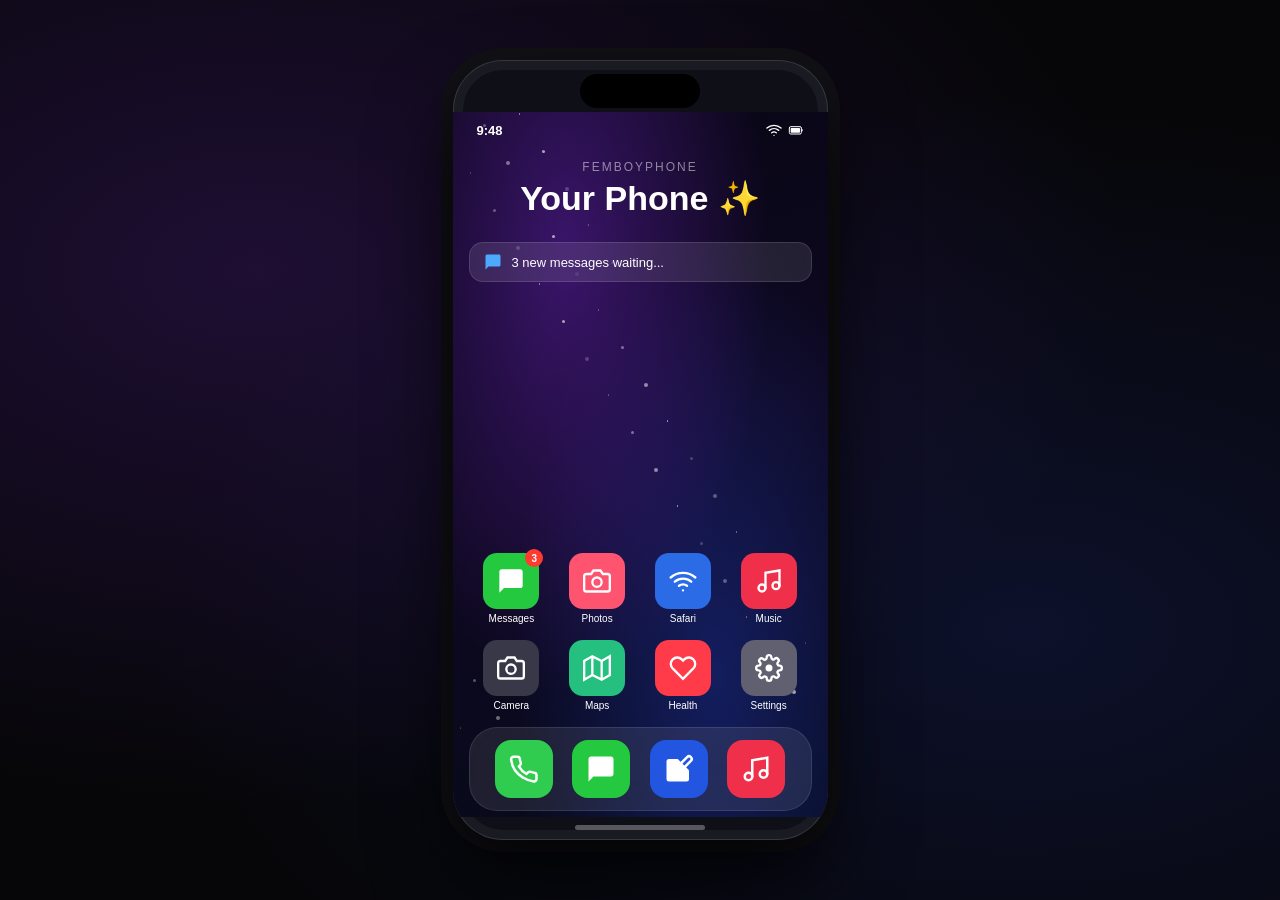
<file: FemboyPhone-Web/index.html>
<!DOCTYPE html>
<html lang="en">
<head>
  <meta charset="UTF-8">
  <meta name="viewport" content="width=device-width, initial-scale=1.0, viewport-fit=cover, maximum-scale=1.0, user-scalable=no">

  <!-- PWA – iOS -->
  <meta name="apple-mobile-web-app-capable" content="yes">
  <meta name="apple-mobile-web-app-status-bar-style" content="black-translucent">
  <meta name="apple-mobile-web-app-title" content="FemboyPhone">
  <link rel="apple-touch-icon" href="icon-192.png">

  <!-- PWA – standard -->
  <link rel="manifest" href="manifest.json">
  <meta name="theme-color" content="#0f0f18">

  <title>FemboyPhone</title>
  <link rel="stylesheet" href="style.css">
</head>
<body>
  <div id="app">
    <!-- Phone shell -->
    <div class="phone">
      <div class="dynamic-island">
        <div class="dynamic-island__pill"></div>
      </div>
      <!-- All screen content goes here -->
      <div class="screen" id="phone-screen"></div>
      <div class="home-bar">
        <div class="home-bar__line"></div>
      </div>
    </div>
  </div>

  <script src="story.js"></script>
  <script src="game.js"></script>
  <script src="views.js"></script>
  <script src="app.js"></script>
</body>
</html>
</file>
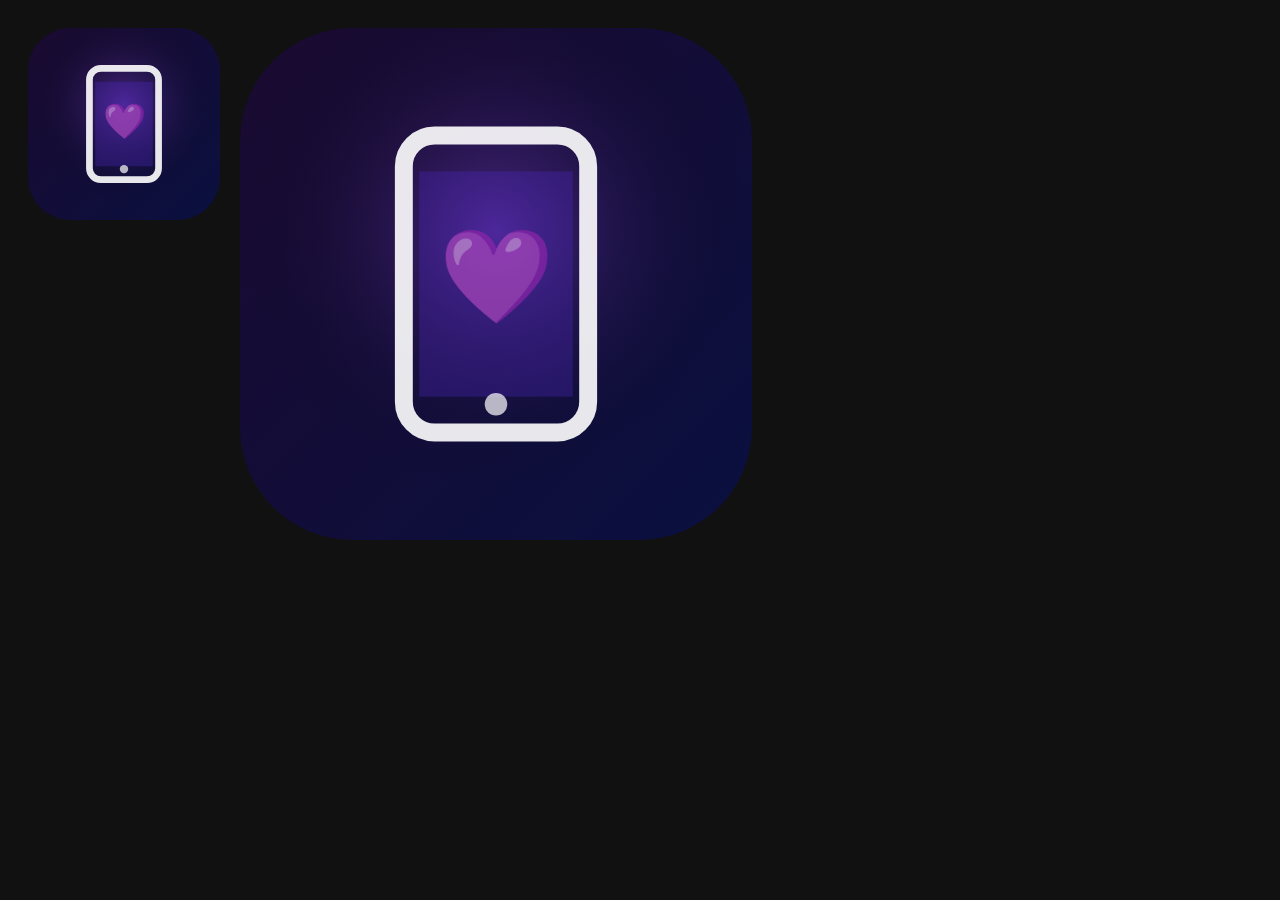
<file: FemboyPhone-Web/generate-icons.html>
<!DOCTYPE html>
<!-- Open this file in a browser, then right-click each canvas and "Save image as"
     to get icon-192.png and icon-512.png for the PWA manifest.             -->
<html>
<head><title>Icon Generator</title>
<style>body{background:#111;display:flex;gap:20px;padding:20px;align-items:flex-start}</style>
</head>
<body>
<canvas id="c192" width="192" height="192"></canvas>
<canvas id="c512" width="512" height="512"></canvas>
<script>
function draw(canvas) {
  const s = canvas.width;
  const ctx = canvas.getContext('2d');
  const r = s * 0.22;

  // Background
  const bg = ctx.createLinearGradient(0, 0, s, s);
  bg.addColorStop(0, '#1a0a30');
  bg.addColorStop(1, '#0a1040');
  ctx.fillStyle = bg;
  ctx.roundRect(0, 0, s, s, r);
  ctx.fill();

  // Glow
  const glow = ctx.createRadialGradient(s*0.5, s*0.4, 0, s*0.5, s*0.4, s*0.5);
  glow.addColorStop(0, 'rgba(160,80,255,0.4)');
  glow.addColorStop(1, 'transparent');
  ctx.fillStyle = glow;
  ctx.roundRect(0, 0, s, s, r);
  ctx.fill();

  // Phone icon outline
  const pw = s * 0.36, ph = s * 0.58, px = (s - pw) / 2, py = (s - ph) / 2;
  const pr = s * 0.06;
  ctx.strokeStyle = 'rgba(255,255,255,0.9)';
  ctx.lineWidth = s * 0.035;
  ctx.lineJoin = 'round';
  ctx.beginPath();
  ctx.roundRect(px, py, pw, ph, pr);
  ctx.stroke();

  // Screen fill
  ctx.fillStyle = 'rgba(80,40,200,0.3)';
  const sx = px + s*0.03, sy = py + s*0.07, sw = pw - s*0.06, sh = ph - s*0.14;
  ctx.fillRect(sx, sy, sw, sh);

  // Home button dot
  ctx.fillStyle = 'rgba(255,255,255,0.7)';
  ctx.beginPath();
  ctx.arc(s*0.5, py + ph - s*0.055, s*0.022, 0, Math.PI*2);
  ctx.fill();

  // Heart emoji center
  ctx.font = `${s * 0.18}px serif`;
  ctx.textAlign = 'center';
  ctx.textBaseline = 'middle';
  ctx.fillText('💜', s * 0.5, s * 0.5);
}

['c192','c512'].forEach(id => draw(document.getElementById(id)));
</script>
</body>
</html>
</file>
<file: FemboyPhone-Web/style.css>
/* ── Reset & base ────────────────────────────────────────────── */
*, *::before, *::after {
  box-sizing: border-box;
  margin: 0;
  padding: 0;
  -webkit-tap-highlight-color: transparent;
  touch-action: manipulation;
}

:root {
  --pink:   #ff73a8;
  --purple: #a673ff;
  --blue:   #4da8ff;
  --bg:     #0f0f18;
  --bg2:    #14141f;
  --bg3:    #1c1c2e;
  --border: rgba(255,255,255,0.10);
  --text:   #ffffff;
  --muted:  rgba(255,255,255,0.42);
  --safe-t: env(safe-area-inset-top,    0px);
  --safe-b: env(safe-area-inset-bottom, 0px);
}

html, body {
  height: 100%;
  height: 100dvh;
  overflow: hidden;
  background: #000;
  font-family: -apple-system, BlinkMacSystemFont, 'Segoe UI', Helvetica, Arial, sans-serif;
  color: var(--text);
  overscroll-behavior: none;
  -webkit-overflow-scrolling: touch;
  -webkit-text-size-adjust: 100%;
}

button {
  cursor: pointer;
  font-family: inherit;
  border: none;
  background: none;
  color: inherit;
}

/* ── Outer wrapper ──────────────────────────────────────────── */
#app {
  height: 100%;
  height: 100dvh;
  display: flex;
  align-items: center;
  justify-content: center;
  background:
    radial-gradient(ellipse at 20% 30%, rgba(100,40,180,0.25) 0%, transparent 60%),
    radial-gradient(ellipse at 80% 70%, rgba(40,60,180,0.20) 0%, transparent 60%),
    #060608;
}

/* ── Phone shell ────────────────────────────────────────────── */
.phone {
  position: relative;
  width:  375px;
  height: 780px;
  background: var(--bg);
  border-radius: 50px;
  box-shadow:
    inset 0 0 0 1px rgba(255,255,255,0.12),
    inset 0 0 0 10px #1a1a22,
    0 40px 80px rgba(0,0,0,0.8),
    0 0 0 12px #111116;
  display: flex;
  flex-direction: column;
  overflow: hidden;
  transition: transform 0.2s;
}

/* Side buttons (decorative) */
.phone::before {
  content: '';
  position: absolute;
  left: -15px;
  top: 120px;
  width: 4px;
  height: 32px;
  background: #1e1e28;
  border-radius: 2px;
  box-shadow: 0 44px 0 #1e1e28, 0 88px 0 #1e1e28;
}
.phone::after {
  content: '';
  position: absolute;
  right: -15px;
  top: 160px;
  width: 4px;
  height: 60px;
  background: #1e1e28;
  border-radius: 2px;
}

/* Dynamic Island */
.dynamic-island {
  flex-shrink: 0;
  display: flex;
  justify-content: center;
  padding-top: 14px;
  padding-bottom: 4px;
}
.dynamic-island__pill {
  width: 120px;
  height: 34px;
  background: #000;
  border-radius: 20px;
}

/* Screen = everything inside the phone below the island */
.screen {
  flex: 1;
  overflow: hidden;
  display: flex;
  flex-direction: column;
}

/* Home bar */
.home-bar {
  flex-shrink: 0;
  display: flex;
  justify-content: center;
  padding: 8px 0 10px;
}
.home-bar__line {
  width: 130px;
  height: 5px;
  background: rgba(255,255,255,0.3);
  border-radius: 3px;
}

/* Full-screen on small viewports / PWA standalone */
@media (max-height: 800px), (max-width: 420px) {
  #app { background: var(--bg); }
  .phone {
    width: 100%;
    height: 100%;
    height: 100dvh;
    border-radius: 0;
    box-shadow: none;
  }
  .phone::before, .phone::after { display: none; }
}
@media (display-mode: standalone) {
  #app { background: var(--bg); }
  .phone {
    width: 100%;
    height: 100%;
    height: 100dvh;
    border-radius: 0;
    box-shadow: none;
    padding-top: var(--safe-t);
    padding-bottom: var(--safe-b);
  }
  .phone::before, .phone::after { display: none; }
  .dynamic-island { display: none; }
}

/* ── Status bar ─────────────────────────────────────────────── */
.status-bar {
  flex-shrink: 0;
  display: flex;
  align-items: center;
  justify-content: space-between;
  padding: 0 24px;
  height: 28px;
  font-size: 13px;
  font-weight: 600;
}
.status-bar__icons { display: flex; gap: 6px; align-items: center; }
.status-bar__icons svg { width: 16px; height: 16px; fill: #fff; }

/* ── Nav bar ────────────────────────────────────────────────── */
.nav-bar {
  flex-shrink: 0;
  display: flex;
  align-items: center;
  justify-content: space-between;
  padding: 8px 16px 10px;
  background: var(--bg2);
  border-bottom: 1px solid var(--border);
}
.nav-bar__title {
  font-size: 17px;
  font-weight: 600;
  position: absolute;
  left: 50%;
  transform: translateX(-50%);
}
.nav-bar__back {
  display: flex;
  align-items: center;
  gap: 4px;
  color: #4da8ff;
  font-size: 16px;
  background: none;
  border: none;
  padding: 0;
}
.nav-bar__back svg { width: 10px; height: 16px; fill: #4da8ff; }
.nav-bar__action { color: #4da8ff; font-size: 22px; line-height: 1; }

/* ── Home screen ────────────────────────────────────────────── */
.home {
  flex: 1;
  overflow: hidden;
  position: relative;
  display: flex;
  flex-direction: column;
}

.wallpaper {
  position: absolute;
  inset: 0;
  background:
    radial-gradient(ellipse at 30% 20%, rgba(90,30,160,0.6) 0%, transparent 55%),
    radial-gradient(ellipse at 70% 80%, rgba(30,50,160,0.5) 0%, transparent 55%),
    linear-gradient(160deg, #080614 0%, #0e0820 50%, #060a1a 100%);
}

/* Stars */
.stars {
  position: absolute;
  inset: 0;
  overflow: hidden;
}
.stars span {
  position: absolute;
  border-radius: 50%;
  background: rgba(255,255,255,0.7);
}

.home__content {
  position: relative;
  flex: 1;
  display: flex;
  flex-direction: column;
  padding: 4px 0 0;
  z-index: 1;
}

.home__greeting {
  text-align: center;
  padding: 16px 0 24px;
}
.home__subtitle {
  font-size: 12px;
  letter-spacing: 2px;
  color: rgba(255,255,255,0.5);
  margin-bottom: 4px;
}
.home__title {
  font-size: 34px;
  font-weight: 700;
}

.home__notification {
  margin: 0 16px 12px;
  padding: 10px 14px;
  background: rgba(255,255,255,0.10);
  backdrop-filter: blur(20px);
  -webkit-backdrop-filter: blur(20px);
  border-radius: 14px;
  border: 1px solid rgba(255,255,255,0.12);
  display: flex;
  align-items: center;
  gap: 10px;
  font-size: 13px;
}
.home__notification svg { width: 18px; height: 18px; fill: var(--blue); flex-shrink: 0; }

.home__spacer { flex: 1; }

/* App grid */
.app-grid {
  display: grid;
  grid-template-columns: repeat(4, 1fr);
  gap: 16px 8px;
  padding: 0 20px 16px;
}

.app-icon {
  display: flex;
  flex-direction: column;
  align-items: center;
  gap: 5px;
  background: none;
  border: none;
  padding: 0;
  color: #fff;
  -webkit-tap-highlight-color: transparent;
}
.app-icon:active .app-icon__bg { transform: scale(0.92); }
.app-icon__bg {
  width: 56px;
  height: 56px;
  border-radius: 14px;
  display: flex;
  align-items: center;
  justify-content: center;
  transition: transform 0.1s;
  position: relative;
}
.app-icon__bg svg { width: 28px; height: 28px; fill: #fff; }
.app-icon__label {
  font-size: 10px;
  line-height: 1;
}
.badge {
  position: absolute;
  top: -4px;
  right: -4px;
  background: #ff3b30;
  color: #fff;
  font-size: 10px;
  font-weight: 700;
  width: 18px;
  height: 18px;
  border-radius: 9px;
  display: flex;
  align-items: center;
  justify-content: center;
}

/* Dock */
.dock {
  margin: 0 16px 6px;
  padding: 12px 16px;
  background: rgba(255,255,255,0.09);
  backdrop-filter: blur(30px);
  -webkit-backdrop-filter: blur(30px);
  border: 1px solid rgba(255,255,255,0.10);
  border-radius: 28px;
  display: flex;
  justify-content: space-around;
}
.dock-icon {
  width: 58px;
  height: 58px;
  border-radius: 16px;
  border: none;
  display: flex;
  align-items: center;
  justify-content: center;
  transition: transform 0.1s;
}
.dock-icon:active { transform: scale(0.90); }
.dock-icon svg { width: 30px; height: 30px; fill: #fff; }

/* ── Messages list ───────────────────────────────────────────── */
.messages-list {
  flex: 1;
  overflow-y: auto;
  overflow-x: hidden;
  -webkit-overflow-scrolling: touch;
  background: var(--bg);
}

.search-bar {
  margin: 8px 16px;
  padding: 8px 14px;
  background: rgba(255,255,255,0.09);
  border-radius: 10px;
  display: flex;
  align-items: center;
  gap: 8px;
  color: var(--muted);
  font-size: 15px;
  border: none;
  width: calc(100% - 32px);
  text-align: left;
}
.search-bar svg { width: 16px; height: 16px; fill: var(--muted); }

.convo-row {
  display: flex;
  align-items: center;
  gap: 14px;
  padding: 10px 16px;
  background: none;
  border: none;
  width: 100%;
  text-align: left;
  color: var(--text);
  border-bottom: 1px solid var(--border);
  transition: background 0.15s;
}
.convo-row:active { background: rgba(255,255,255,0.05); }

.avatar {
  flex-shrink: 0;
  width: 52px;
  height: 52px;
  border-radius: 26px;
  display: flex;
  align-items: center;
  justify-content: center;
  font-size: 26px;
}

.convo-info { flex: 1; min-width: 0; }
.convo-header {
  display: flex;
  justify-content: space-between;
  align-items: baseline;
  margin-bottom: 3px;
}
.convo-name {
  font-size: 16px;
  font-weight: 400;
}
.convo-name.unread { font-weight: 700; }
.convo-time { font-size: 12px; color: var(--muted); }
.convo-preview {
  font-size: 14px;
  color: var(--muted);
  white-space: nowrap;
  overflow: hidden;
  text-overflow: ellipsis;
}
.convo-preview.unread { color: rgba(255,255,255,0.85); }
.unread-dot {
  flex-shrink: 0;
  width: 10px;
  height: 10px;
  border-radius: 5px;
  background: var(--blue);
}

/* ── Chat screen ────────────────────────────────────────────── */
.chat-screen {
  flex: 1;
  display: flex;
  flex-direction: column;
  overflow: hidden;
  background: var(--bg);
}

/* Chat nav overrides */
.chat-nav {
  display: flex;
  align-items: center;
  gap: 8px;
  padding: 8px 12px 10px;
  background: var(--bg2);
  border-bottom: 1px solid var(--border);
  flex-shrink: 0;
}
.chat-nav__back {
  color: var(--blue);
  font-size: 24px;
  padding: 0 4px;
  background: none;
  border: none;
  line-height: 1;
  flex-shrink: 0;
}
.chat-nav__avatar {
  flex-shrink: 0;
  width: 36px;
  height: 36px;
  border-radius: 18px;
  display: flex;
  align-items: center;
  justify-content: center;
  font-size: 18px;
}
.chat-nav__info { flex: 1; min-width: 0; }
.chat-nav__name { font-size: 16px; font-weight: 600; }
.chat-nav__status { font-size: 11px; }
.chat-nav__actions { display: flex; gap: 14px; flex-shrink: 0; }
.chat-nav__actions button { background: none; border: none; color: var(--blue); font-size: 20px; }

/* Message scroll area */
.msg-scroll {
  flex: 1;
  overflow-y: auto;
  overflow-x: hidden;
  -webkit-overflow-scrolling: touch;
  padding: 8px 0 4px;
  scroll-behavior: smooth;
}

/* Bubbles */
.bubble-row {
  display: flex;
  padding: 3px 12px;
  animation: bubbleIn 0.25s ease-out;
}
.bubble-row.player { justify-content: flex-end; }
.bubble-row.character { justify-content: flex-start; }

@keyframes bubbleIn {
  from { opacity: 0; transform: translateY(8px); }
  to   { opacity: 1; transform: translateY(0); }
}

.bubble {
  max-width: 72%;
  padding: 10px 14px;
  border-radius: 18px;
  font-size: 15px;
  line-height: 1.4;
  word-break: break-word;
}
.bubble.player {
  background: #0a84ff;
  border-bottom-right-radius: 5px;
}
.bubble.character {
  border-bottom-left-radius: 5px;
}

/* Typing indicator */
.typing-row {
  display: flex;
  padding: 3px 12px;
}
.typing-bubble {
  display: flex;
  align-items: center;
  gap: 5px;
  padding: 11px 14px;
  border-radius: 18px;
  border-bottom-left-radius: 5px;
}
.typing-bubble span {
  width: 7px;
  height: 7px;
  border-radius: 50%;
  animation: typingDot 1.2s infinite;
}
.typing-bubble span:nth-child(2) { animation-delay: 0.2s; }
.typing-bubble span:nth-child(3) { animation-delay: 0.4s; }

@keyframes typingDot {
  0%, 60%, 100% { opacity: 0.25; transform: translateY(0); }
  30% { opacity: 1; transform: translateY(-3px); }
}

/* End of chapter label */
.chat-end {
  text-align: center;
  padding: 12px;
  font-size: 13px;
  color: var(--muted);
  font-style: italic;
}

/* Choice panel */
.choices {
  flex-shrink: 0;
  padding: 8px 14px 10px;
  background: var(--bg2);
  border-top: 1px solid var(--border);
  display: flex;
  flex-direction: column;
  gap: 8px;
}
.choice-btn {
  display: block;
  width: 100%;
  padding: 11px 14px;
  background: var(--bg3);
  border: 1px solid rgba(255,255,255,0.12);
  border-radius: 12px;
  color: var(--text);
  font-size: 14px;
  font-weight: 500;
  text-align: left;
  transition: background 0.15s, transform 0.1s;
}
.choice-btn:active { background: rgba(255,255,255,0.12); transform: scale(0.98); }

/* Affinity bar */
.affinity-bar {
  flex-shrink: 0;
  padding: 4px 14px 8px;
  background: var(--bg2);
  display: flex;
  align-items: center;
  gap: 8px;
  font-size: 11px;
  color: var(--muted);
}
.affinity-track {
  flex: 1;
  height: 3px;
  background: rgba(255,255,255,0.1);
  border-radius: 2px;
  overflow: hidden;
}
.affinity-fill {
  height: 100%;
  border-radius: 2px;
  transition: width 0.5s ease;
}

/* ── Screen transitions ───────────────────────────────────────────── */
.screen-enter {
  animation: screenIn 0.25s ease-out;
}
@keyframes screenIn {
  from { opacity: 0; transform: translateX(30px); }
  to   { opacity: 1; transform: translateX(0); }
}
.screen-back {
  animation: screenBack 0.22s ease-out;
}
@keyframes screenBack {
  from { opacity: 0; transform: translateX(-20px); }
  to   { opacity: 1; transform: translateX(0); }
}
</file>
